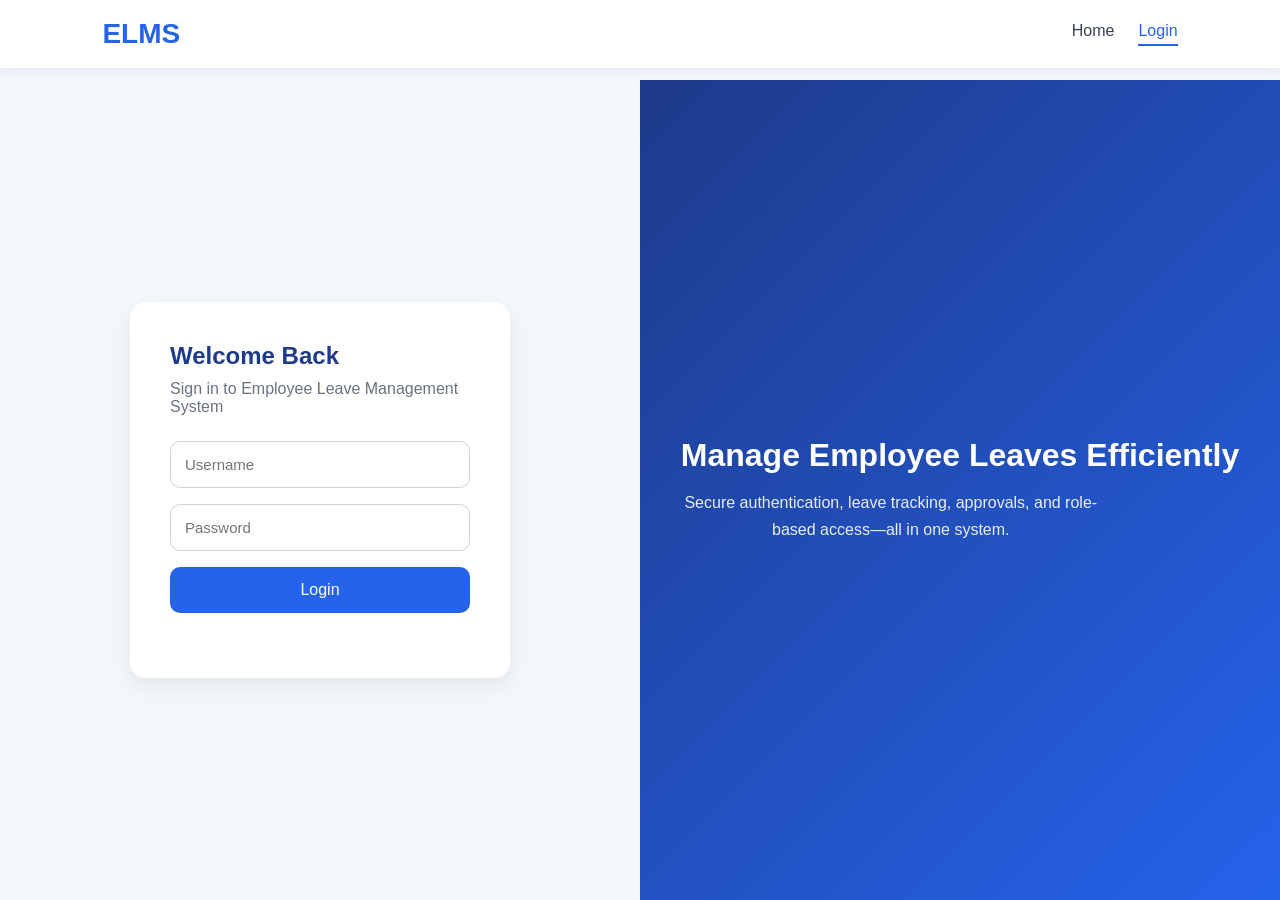
<file: elms/src/main/resources/static/dashboard.html>
<!DOCTYPE html>
<html lang="en">
<head>
    <meta charset="UTF-8">
    <meta name="viewport" content="width=device-width, initial-scale=1.0">
    <title>ELMS Dashboard</title>

    <link rel="stylesheet" href="elms-frontend/css/dashboard.css">
</head>

<body>

<div class="sidebar">

    <div class="logo" onclick="goHome()">ELMS</div>

    <!-- Employee -->
    <button id="myLeavesBtn" onclick="showMyLeaves()">My Leaves</button>
    <button id="submitLeaveBtn" onclick="showLeaveForm()">Submit Leave</button>

    <!-- Manager/Admin -->
    <button id="dashboardBtn" onclick="showDashboard()" style="display:none;">Dashboard</button>
    <button id="employeeBtn" onclick="loadEmployees()" style="display:none;">Employees</button>
    <button id="leaveRequestBtn" onclick="loadLeaves()" style="display:none;">Leave Requests</button>

    <!-- Admin only -->
    <button id="addEmployeeBtn" onclick="showEmployeeForm()" style="display:none;">
        Add Employee
    </button>
    <button id="manageAccountsBtn" onclick="loadUserManagement()" style="display:none;">
        Manage Accounts
    </button>

    <button onclick="logout()">Logout</button>

</div>

<div class="main">

    <header class="top-bar">
        <div>
            <h1 id="welcomeText">Welcome</h1>
        </div>
        <div class="user-profile-badge">
            <div class="person-icon-wrapper small">
                <svg class="person-icon" viewBox="0 0 24 24" fill="none" stroke="currentColor" stroke-width="2" stroke-linecap="round" stroke-linejoin="round">
                    <path d="M20 21v-2a4 4 0 0 0-4-4H8a4 4 0 0 0-4 4v2"></path>
                    <circle cx="12" cy="7" r="4"></circle>
                </svg>
            </div>
            <span id="userRoleBadge" class="user-role-badge">USER</span>
        </div>
    </header>

    <div id="contentArea"></div>

</div>

<script src="elms-frontend/js/dashboard.js"></script>
<script src="elms-frontend/js/leave.js"></script>
<script src="elms-frontend/js/admin.js"></script>

</body>
</html>
</file>
<file: elms/src/main/resources/static/elms-frontend/css/dashboard.css>
*{
    margin:0;
    padding:0;
    box-sizing:border-box;
}

body{

    display:flex;

    font-family:Arial, Helvetica, sans-serif;

    background:#f4f7fb;
}

/* Sidebar */

.sidebar{

    width:230px;

    height:100vh;

    background:#1e3a8a;

    padding:25px;

    color:white;

    position:fixed;
}

.logo{

    font-size:30px;

    font-weight:bold;

    cursor:pointer;

    margin-bottom:35px;
}

.sidebar button{

    width:100%;

    padding:12px;

    margin-bottom:12px;

    background:#2563eb;

    border:none;

    color:white;

    border-radius:8px;

    cursor:pointer;
}

.sidebar button:hover{

    background:#1d4ed8;
}

/* Main */

.main{

    margin-left:230px;

    flex:1;

    padding:30px;
}

header{

    margin-bottom:25px;
}

/* Cards */

.cards{

    display:grid;

    grid-template-columns:repeat(auto-fit,minmax(180px,1fr));

    gap:20px;

    margin-bottom:30px;
}

.card{

    background:white;

    padding:20px;

    border-radius:12px;

    box-shadow:0 5px 15px rgba(0,0,0,.08);

    text-align:center;
}

.card h2{

    color:#2563eb;
}

/* Table */

table{

    width:100%;

    border-collapse:collapse;

    background:white;

    border-radius:12px;

    overflow:hidden;

    box-shadow:0 5px 15px rgba(0,0,0,.08);
}

th{

    background:#2563eb;

    color:white;

    padding:15px;
}

td{

    padding:15px;

    border-bottom:1px solid #eee;
}

/* Form */

.form-card{

    background:white;

    padding:30px;

    border-radius:12px;

    box-shadow:0 5px 15px rgba(0,0,0,.08);

    max-width:600px;
}

.form-card h2{

    margin-bottom:20px;
}

.form-card input,
.form-card select,
.form-card textarea{

    width:100%;

    padding:12px;

    margin-bottom:15px;

    border:1px solid #ccc;

    border-radius:8px;
}

.form-card button{

    width:100%;

    padding:14px;

    background:#2563eb;

    border:none;

    color:white;

    border-radius:8px;

    cursor:pointer;
}

.form-card button:hover{

    background:#1d4ed8;
}

.status{

    padding:6px 12px;

    border-radius:20px;

    font-size:13px;

    font-weight:bold;
}

.pending{
    background:#fff7d6;
    color:#d97706;
}

.approved{
    background:#dcfce7;
    color:#15803d;
}

.rejected{
    background:#fee2e2;
    color:#dc2626;
}

/* Action Buttons */

.action-btn{
    padding:7px 14px;
    border:none;
    border-radius:6px;
    color:white;
    cursor:pointer;
    font-size:13px;
    font-weight:600;
    margin-right:6px;
    transition:all 0.2s ease;
}

.action-btn:hover{
    opacity:.9;
    transform: translateY(-1px);
}

.approve{
    background:#16a34a;
}

.reject{
    background:#dc2626;
}

.delete,
.delete-btn{
    background:#ef4444;
}

.edit-btn{
    background:#2563eb;
}

/* Employee Person Icon & Cell Styling */

.employee-cell{
    display:flex;
    align-items:center;
    gap:12px;
}

.person-icon-wrapper{
    width:38px;
    height:38px;
    border-radius:50%;
    background:linear-gradient(135deg, #dbeafe 0%, #bfdbfe 100%);
    border:1.5px solid #93c5fd;
    color:#1d4ed8;
    display:inline-flex;
    align-items:center;
    justify-content:center;
    flex-shrink:0;
    box-shadow:0 2px 5px rgba(37,99,235,0.15);
    transition:transform 0.2s;
}

.person-icon-wrapper:hover{
    transform:scale(1.08);
}

.person-icon-wrapper.small{
    width:30px;
    height:30px;
}

.person-icon{
    width:20px;
    height:20px;
}

.person-icon-wrapper.small .person-icon{
    width:16px;
    height:16px;
}

.employee-details{
    display:flex;
    flex-direction:column;
    text-align:left;
}

.employee-name{
    font-weight:600;
    color:#1e293b;
    font-size:14px;
}

.employee-subtext{
    font-size:12px;
    color:#64748b;
    margin-top:2px;
}

.emp-id-badge{
    display:inline-block;
    font-family:ui-monospace, SFMono-Regular, Menlo, Monaco, Consolas, monospace;
    background:#f1f5f9;
    color:#334155;
    padding:3px 8px;
    border-radius:6px;
    font-size:12px;
    font-weight:600;
    border:1px solid #e2e8f0;
}

/* Status Badges */

.status-badge{
    display:inline-block;
    padding:5px 12px;
    border-radius:20px;
    font-size:12px;
    font-weight:700;
    letter-spacing:0.3px;
    text-transform:uppercase;
}

.status-badge.active{
    background:#dcfce7;
    color:#15803d;
    border:1px solid #bbf7d0;
}

.status-badge.on_leave{
    background:#fef3c7;
    color:#b45309;
    border:1px solid #fde68a;
}

.status-badge.resigned{
    background:#f1f5f9;
    color:#64748b;
    border:1px solid #cbd5e1;
}

.status-badge.terminated{
    background:#fee2e2;
    color:#b91c1c;
    border:1px solid #fecaca;
}

/* Table Header Wrap */

.table-header-wrap{
    display:flex;
    align-items:center;
    justify-content:space-between;
    margin-bottom:18px;
}

.count-badge{
    background:#eff6ff;
    color:#1d4ed8;
    border:1px solid #bfdbfe;
    padding:5px 12px;
    border-radius:20px;
    font-size:12px;
    font-weight:600;
}

/* Top bar / Header */

.top-bar{
    display:flex;
    align-items:center;
    justify-content:space-between;
    margin-bottom:25px;
}

.user-profile-badge{
    display:flex;
    align-items:center;
    gap:10px;
    background:white;
    padding:6px 16px 6px 8px;
    border-radius:30px;
    box-shadow:0 3px 10px rgba(0,0,0,0.06);
    border:1px solid #e2e8f0;
}

.user-role-badge{
    font-size:11px;
    font-weight:700;
    text-transform:uppercase;
    letter-spacing:0.5px;
    background:#2563eb;
    color:white;
    padding:3px 10px;
    border-radius:12px;
}
</file>
<file: elms/src/main/resources/static/elms-frontend/css/login.css>
*{
    margin:0;
    padding:0;
    box-sizing:border-box;
}

body{
    font-family:Arial, Helvetica, sans-serif;
    background:#f4f7fb;
    color:#1f2937;
}

/* Navbar */

.navbar{
    position:fixed;
    top:0;
    left:0;
    width:100%;

    display:flex;
    justify-content:space-between;
    align-items:center;

    padding:18px 8%;

    background:white;
    box-shadow:0 2px 10px rgba(0,0,0,.08);
    z-index:1000;
}

.logo{
    font-size:28px;
    font-weight:bold;
    color:#2563eb;
    text-decoration:none;
    transition:.3s;
}

.logo:hover{
    color:#1d4ed8;
}

.nav-links{
    display:flex;
    gap:24px;
}

.nav-links a{
    text-decoration:none;
    color:#374151;
    font-weight:500;
}

.nav-links a.active{
    color:#2563eb;
    border-bottom:2px solid #2563eb;
    padding-bottom:4px;
}

/* Login Layout */

.login-container{
    display:flex;
    min-height:100vh;
    padding-top:80px;
}

.login-left{
    flex:1;
    display:flex;
    justify-content:center;
    align-items:center;
    padding:40px;
}

.login-card{
    width:100%;
    max-width:380px;

    background:white;
    padding:40px;
    border-radius:16px;

    box-shadow:0 8px 25px rgba(0,0,0,.08);
}

.login-card h1{
    color:#1e3a8a;
    margin-bottom:10px;
}

.login-card p{
    color:#6b7280;
    margin-bottom:25px;
}

.login-card input{
    width:100%;
    padding:14px;
    margin-bottom:16px;

    border:1px solid #d1d5db;
    border-radius:10px;

    font-size:15px;
}

.login-card input:focus{
    outline:none;
    border-color:#2563eb;
    box-shadow:0 0 0 3px rgba(37,99,235,.15);
}

.login-card button{
    width:100%;
    padding:14px;

    background:#2563eb;
    color:white;

    border:none;
    border-radius:10px;

    font-size:16px;
    cursor:pointer;

    transition:.3s;
}

.login-card button:hover{
    background:#1d4ed8;
}

#message{
    margin-top:15px;
    color:#dc2626;
    text-align:center;
}

/* Right Side */

.login-right{
    flex:1;

    background:linear-gradient(135deg,#1e3a8a,#2563eb);

    color:white;

    display:flex;
    flex-direction:column;
    justify-content:center;
    align-items:center;

    text-align:center;
    padding:40px;
}

.login-right img{
    width:70%;
    max-width:420px;
    margin-bottom:30px;
}

.login-right h2{
    margin-bottom:15px;
    font-size:32px;
}

.login-right p{
    max-width:420px;
    line-height:1.7;
    opacity:.9;
}

/* Responsive */

@media(max-width:900px){

    .login-container{
        flex-direction:column;
    }

    .login-right{
        display:none;
    }

    .nav-links{
        gap:15px;
    }

    .logo{
        font-size:24px;
    }

}
</file>
